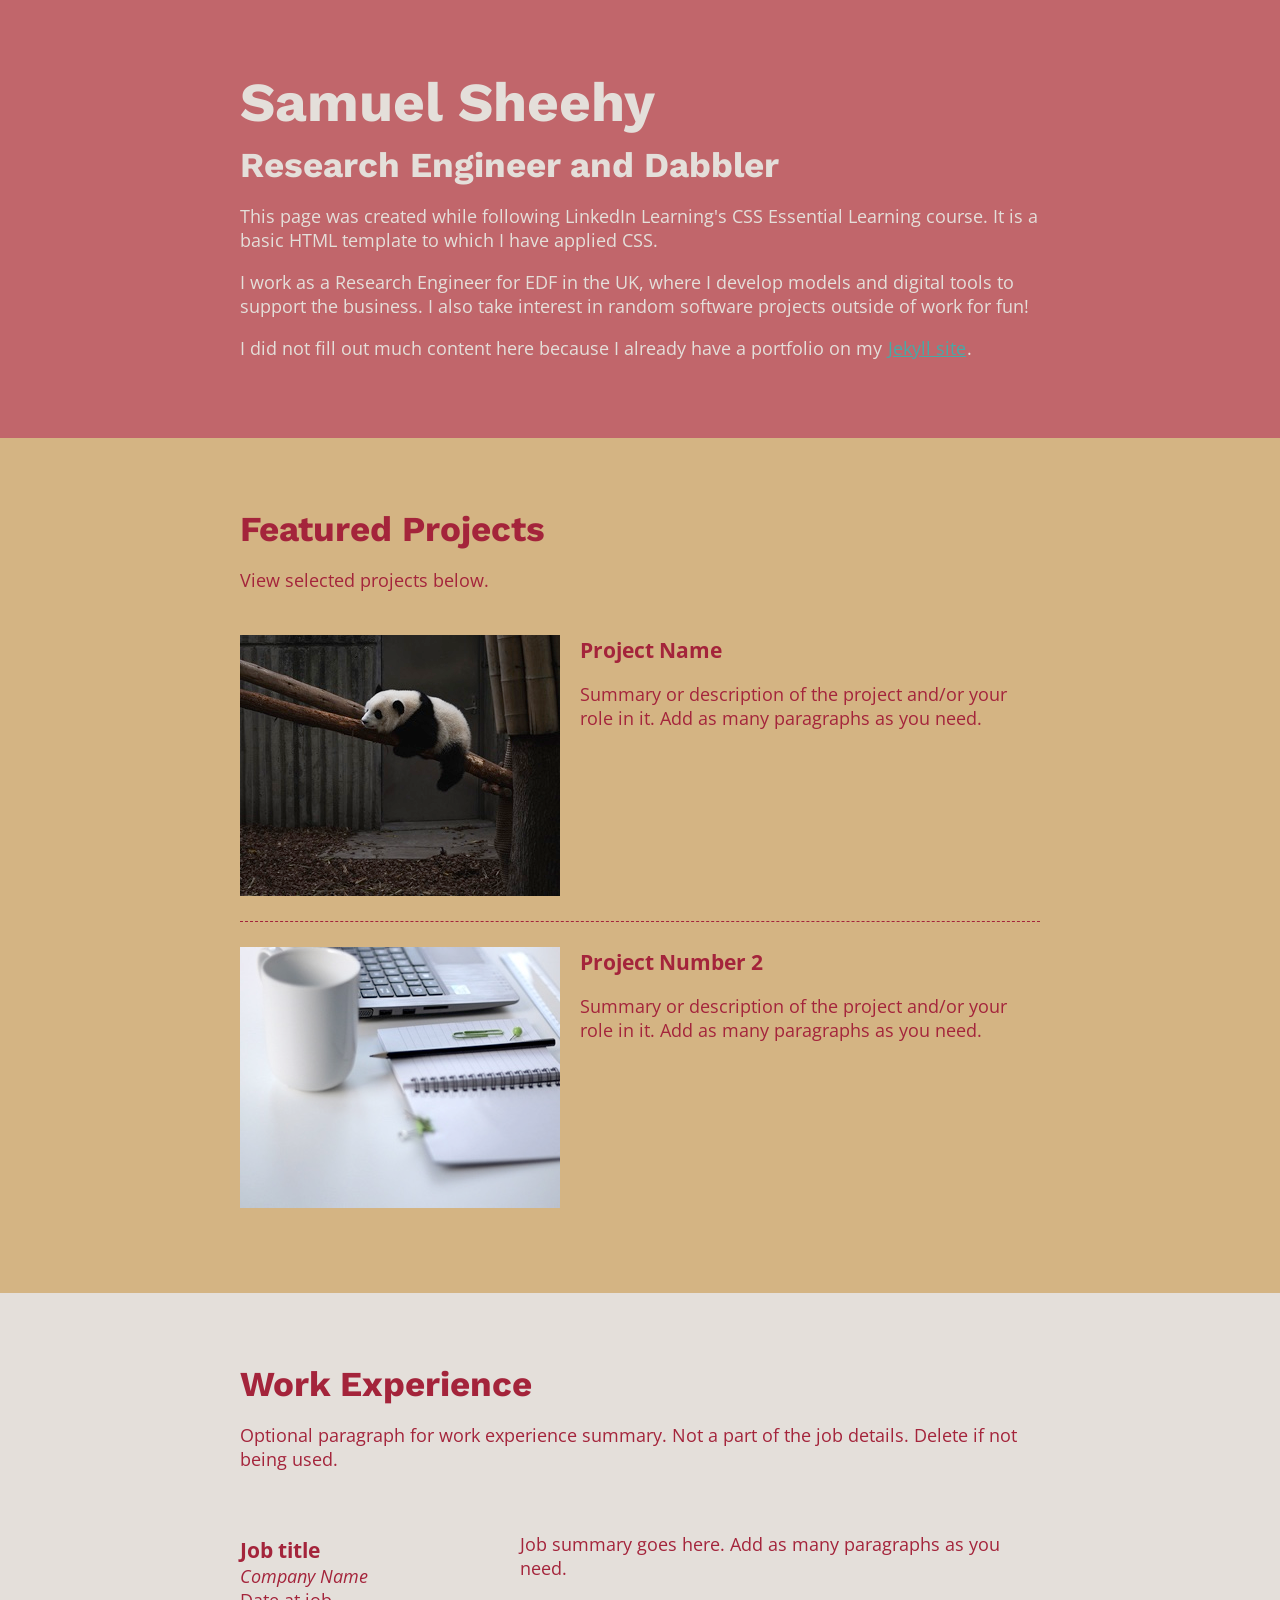
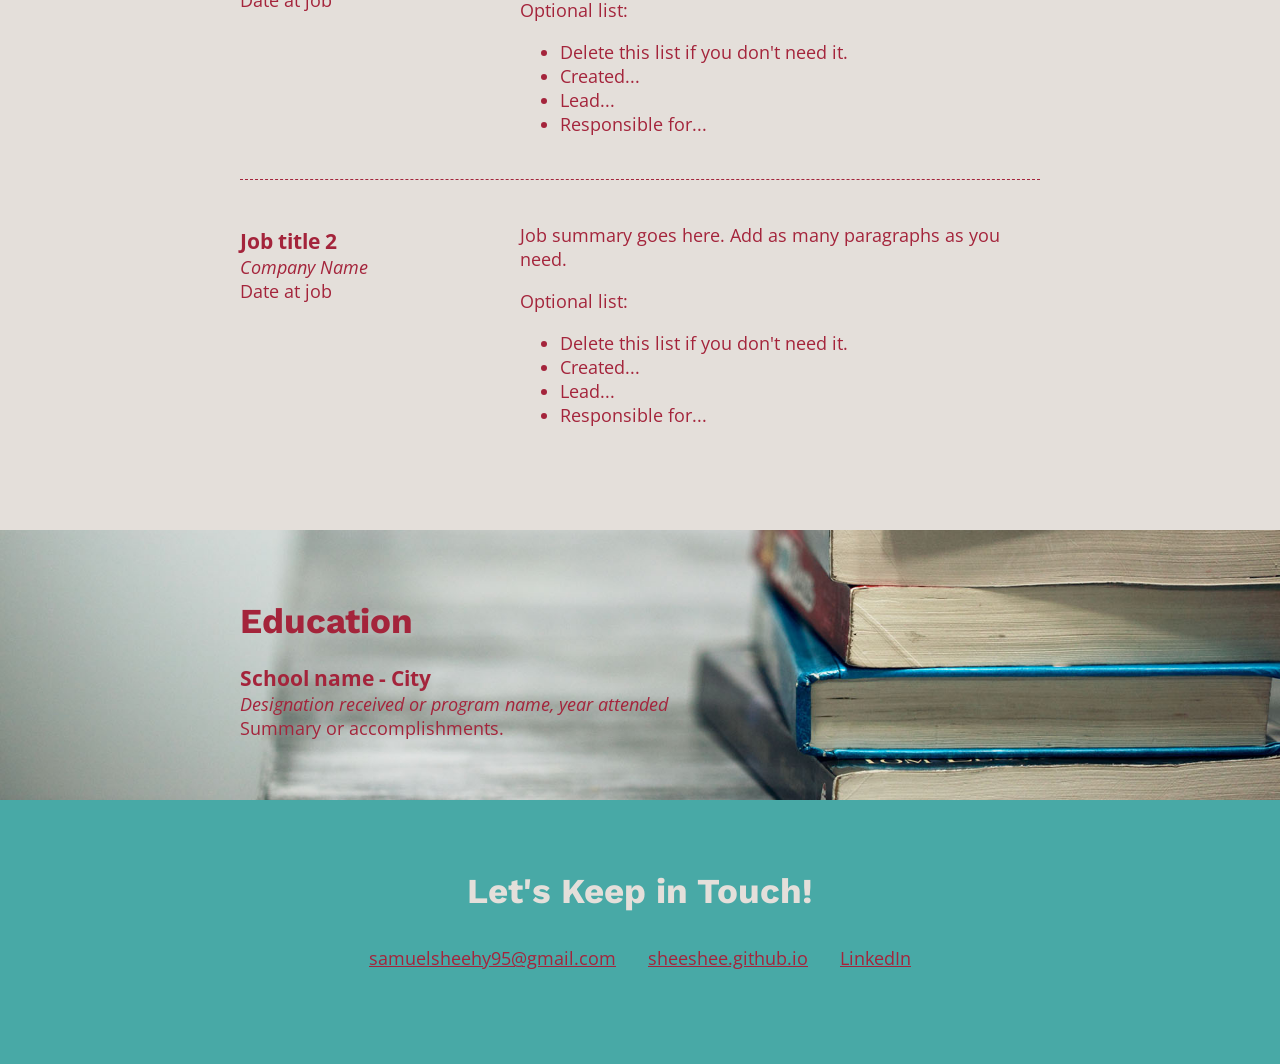
<file: index.html>
<!DOCTYPE html>
<html lang="en">
  <head>
    <meta charset="UTF-8">
    <meta name="viewport" content="width=device-width, initial-scale=1.0">
    <link rel="preconnect" href="https://fonts.gstatic.com">
    <link href="https://fonts.googleapis.com/css2?family=Open+Sans&family=Work+Sans:wght@500&display=swap" rel="stylesheet">
    <link rel="stylesheet" href="css/styles.css">
    <title>Samuel Sheehy</title>
  </head>
  <body>
    <main>
      <!-- ***********************  ABOUT / PROFILE  *********************** -->
      <header>
        <div class="section-content">
          <h1>Samuel Sheehy</h1>
          <h2>Research Engineer and Dabbler</h2>

          <p>
            This page was created while following LinkedIn Learning's CSS Essential Learning course.
            It is a basic HTML template to which I have applied CSS.
          </p>
          <p>
            I work as a Research Engineer for EDF in the UK, where I develop models and digital
            tools to support the business. I also take interest in random software projects outside
            of work for fun!
          </p>
          <p>
            I did not fill out much content here because I already have a portfolio 
            on my <a class="mylink" href="https://sheeshee.github.io">Jekyll site</a>.
          </p>
        </div>
      </header>

      <!-- ********************  PROJECTS / PORTFOLIO  ********************* -->
      <section class="projects">
        <div class="section-content divider">
          <h2>Featured Projects</h2>
        <p>View selected projects below.</p>

        <!-- Copy the whole <section> block to add more projects. -->
        <section class="project-item">
          <img src="images/thumbnail-1.jpg" alt="a description of image">
          <h3>Project Name</h3>
          <p>Summary or description of the project and/or your role in it. Add as many paragraphs as you need.</p>
          <!-- <a href="#" target="_blank">View project / case study</a> -->
        </section>

        <section class="project-item">
          <img src="images/thumbnail-2.jpg" alt="a description of image">
          <h3>Project Number 2</h3>
          <p>Summary or description of the project and/or your role in it. Add as many paragraphs as you need.</p>
          <!-- <a href="#" target="_blank">View project / case study</a> -->
        </section>
        <!-- End of Project block. -->
        </div>
      </section>

      <!-- ***********************  WORK EXPERIENCE  *********************** -->
      <section>
        <div class="section-content item-details divider">
          <h2>Work Experience</h2>
          <p>Optional paragraph for work experience summary. Not a part of the job details. Delete if not being used.</p>

          <!-- Copy this whole <section> block to add more jobs. -->
          <section class="job-item">
            <div>
              <h3>Job title</h3>
              <p>Company Name</p>
              <p>Date at job</p>
            </div>
            <div>
              <p>Job summary goes here. Add as many paragraphs as you need.</p>
              <p>Optional list:</p>
              <ul>
                <li>Delete this list if you don't need it.</li>
                <li>Created...</li>
                <li>Lead...</li>
                <li>Responsible for...</li>
              </ul>
            </div>
          </section>

          <section class="job-item">
            <div>
              <h3>Job title 2</h3>
              <p>Company Name</p>
              <p>Date at job</p>
            </div>
            <div>
              <p>Job summary goes here. Add as many paragraphs as you need.</p>
              <p>Optional list:</p>
              <ul>
                <li>Delete this list if you don't need it.</li>
                <li>Created...</li>
                <li>Lead...</li>
                <li>Responsible for...</li>
              </ul>
            </div>
          </section>
          <!-- End of Job block. -->
        </div>
      </section>

      <!-- ******************  EDUCATION & CERTIFICATIONS ****************** -->
      <section class="education">
        <div class="section-content item-details">
        <h2>Education</h2>

        <!-- Copy this whole <section> block to add more schools. -->
        <section>
          <h3>School name - City</h3>
          <p>Designation received or program name, year attended</p>
          <p>Summary or accomplishments.</p>
        </section>
        <!-- End of School block. -->
        </div>
      </section>

      <!-- *****************  CONTACT INFO / SOCIAL MEDIA  ***************** -->
      <footer>
        <div class="section-content">
          <h2>Let's Keep in Touch!</h2>

          <!-- Social media and contact links. Add or remove any networks. -->
          <ul class="contact-list">
            <li><a class="mylink" href="mailto:email@example.com">samuelsheehy95@gmail.com</a></li>
            <li><a class="mylink" href="http://sheeshee.github.io" target="_blank">sheeshee.github.io</a></li>
            <li><a class="mylink" href="http://linkedin.com/in/samuel-sheehy" target="_blank">LinkedIn</a></li>
          </ul>
        </div>
      </footer>
    </main>
  </body>
</html>
</file>
<file: css/styles.css>
/* COLOUR PALETTE
------------------------------------
generated at https://coolers.co

#A4243B - Vivid burgundy
#48A9A6 - Verdigris (turquoise-ish)
#E4DFDA - Timberwolf (beige)
#D4B483 - Burlywood (mustard yellow)
#C1666B - Fuzzy Wuzzy (salmon but not)
------------------------------------*/

/* General
------------------------------------*/
html {
    box-sizing: border-box;
}

*, *:before, *:after {
    box-sizing: inherit;
}

body {
    background: #E4DFDA;
    color: #A4243B;
    margin: 0;
    padding: 0;
    font-family: 'Open Sans', sans-serif;
    font-size: 18px;
}

h1 {
    font-size: 55px;
}

h2 {
    font-size: 35px;
}

h1, h2 {
    margin: 10px 0 10px;
    font-family: 'Work Sans', sans-serif;

}

.mylink {
    border-radius: 3px; 
    border: 1px solid transparent;
    white-space: nowrap;

}

.mylink:hover {
    border-color: black;
}

.section-content {
    max-width: 800px;
    width: 85%;
    margin: 0 auto;
    padding: 60px 0;
}

h3 {
    margin-bottom: 0;
}

.item-details h3 + p {
    /* matches to the p element directly after the h3 */
    font-style: italic;
}

.item-details  h3 ~ p {
    /* matches all p elements following a h3 element */
    margin: 0
}

.divider  > section {
    border-bottom: 1px dashed #A4243B;
    padding: 25px 0;
}

.divider > section:last-of-type {
    border-bottom-style: none;
}

/* Opening
-----------------------------------*/
header {
    background: #C1666B;
    color: #E4DFDA;
}

header a {
   color: #48A9A6;
}

/* Projects
-----------------------------------*/
.projects {
    background: #D4B483;
}

.project-item {
    overflow: hidden;

}

.project-item h3 {
    margin-top: 0;
}

/* Work Experience
-----------------------------------*/


/* Education
-----------------------------------*/
.education {
    background-image: url(../images/sharon-mccutcheon-unsplash.jpg);
    background-position: bottom right;
    background-size: cover;
    color: #A4243B;
}

.education p {
    width: 55%
}

/* Footer
-----------------------------------*/

footer {
    background: #48A9A6;
    color: #E4DFDA;
    text-align: center;
}

footer a {
    color: #A4243B;
}

.contact-list {
    list-style-type: none;
    padding: 0;
}

.contact-list a {
    padding: 15px;
    display: block;
}

/* Responsive
-----------------------------------*/

@media screen and (min-width: 800px) {
    .project-item img {
        float: left;
        margin-right: 20px;
    }

    .job-item {
        display: grid;
        grid-template-columns: 1fr 2fr;
        column-gap: 20px;
    }

    .contact-list {
        display: flex;
        justify-content: center;
    }
}
</file>
